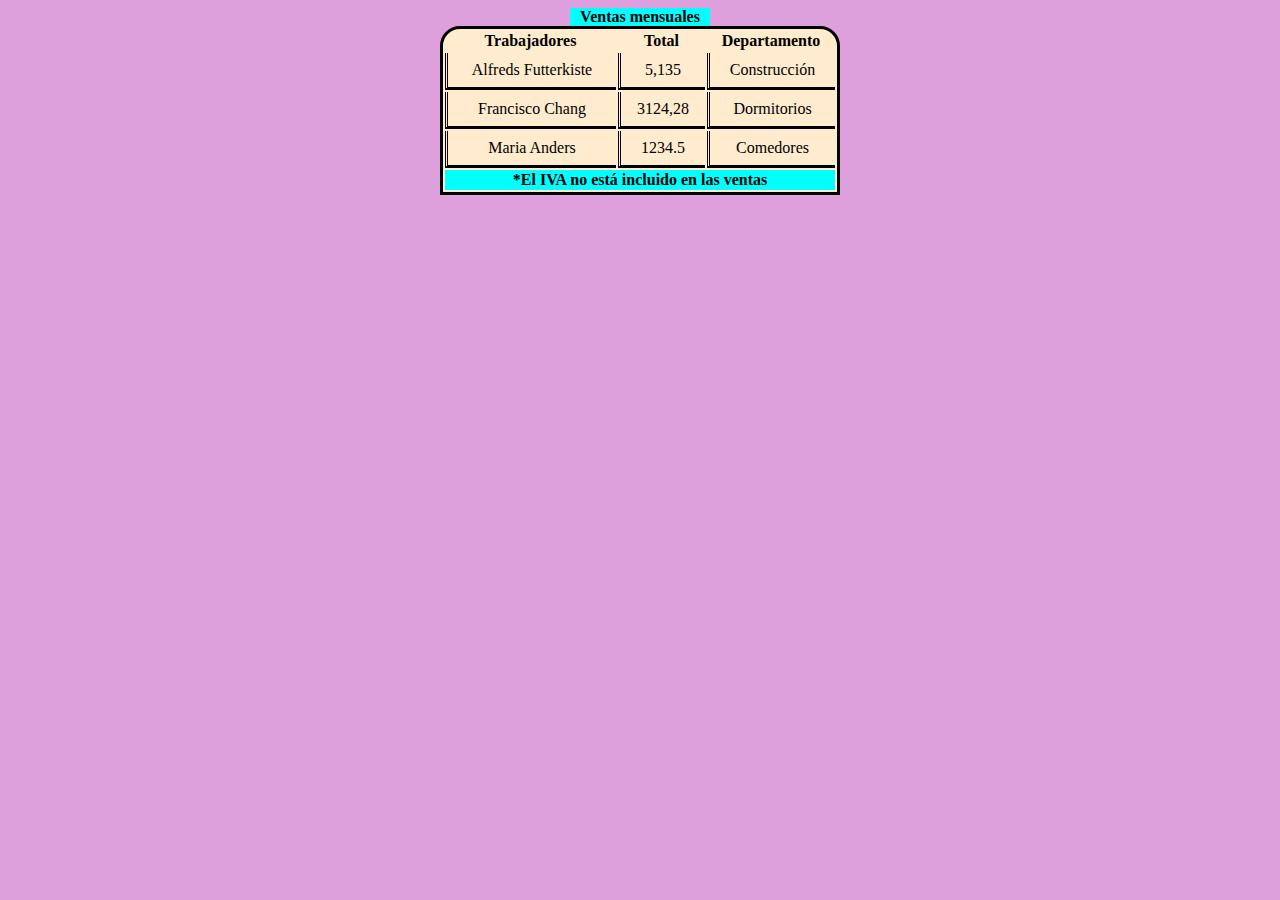
<file: index.html>
<!DOCTYPE html>
<html lang="en">
<head>
 <meta charset="UTF-8">
 <meta http-equiv="X-UA-Compatible" content="IE=edge">
 <meta name="viewport" content="width=device-width, initial-scale=1.0">
 <link rel="stylesheet" href="style.css">
 <title>Document</title>
</head>
<body>

 <table>
    <caption><span>Ventas mensuales</span></caption>
  <thead>
  <tr>
   <th class="th1">Trabajadores</th>
   <th>Total</th>
   <th class="th3">Departamento</th>
  </tr>
 </thead>
 <tbody>
  <tr>
   <td>Alfreds Futterkiste</td>
   <td>5,135</td>
   <td>Construcción</td>
  </tr>
 <tr>
   <td>Francisco Chang</td>
   <td>3124,28</td>
   <td>Dormitorios</td>
  </tr>
  <tr>
   <td>Maria Anders</td>
   <td>1234.5</td>
   <td>Comedores</td>
  </tr>
 </tbody>
 <tfoot>
  <tr>
   <td colspan="3">*El IVA no está incluido en las ventas</td>
  </tr>
 </tfoot>
 </table>
</body>
</html>
</file>
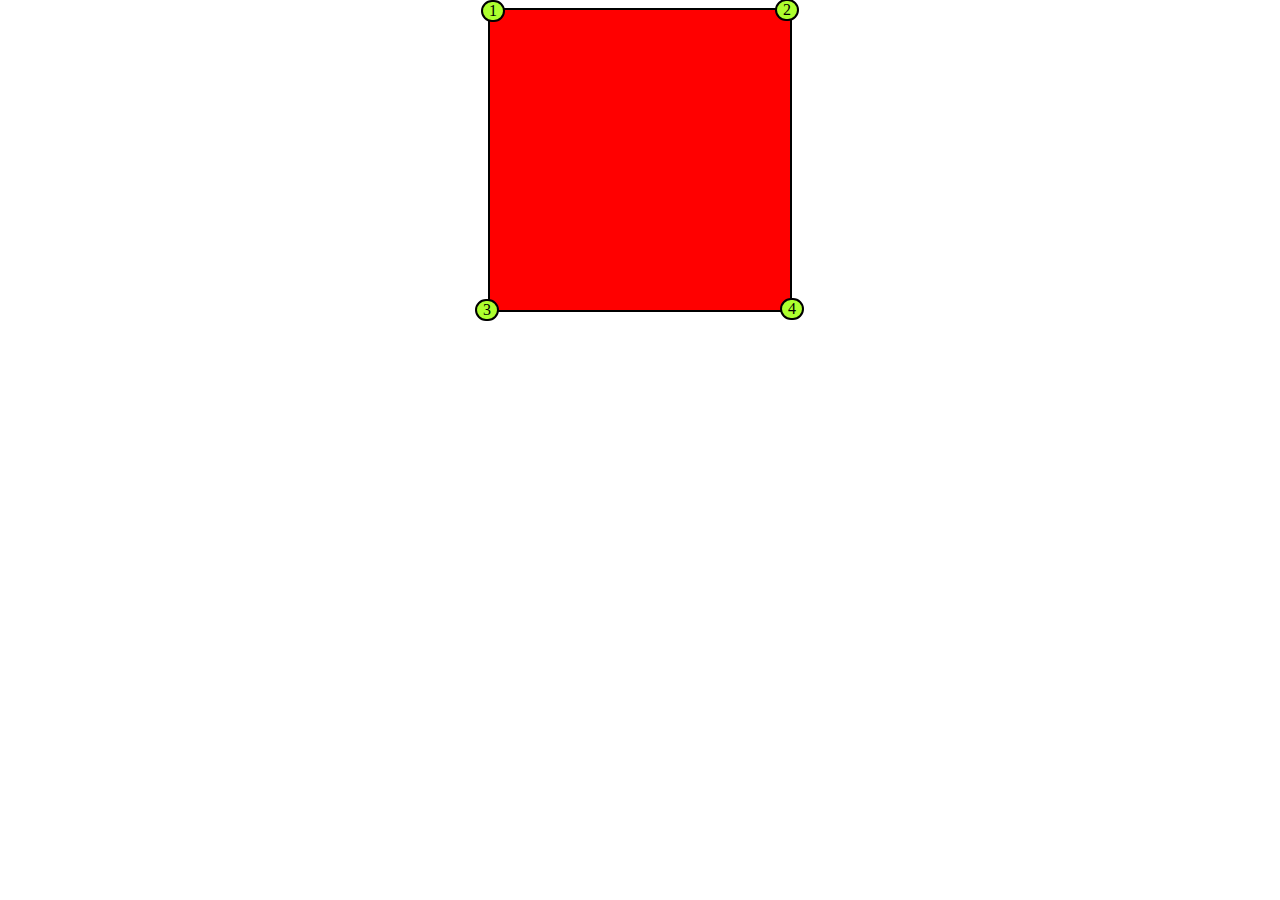
<file: center.html>
<!DOCTYPE html>
<html lang="en">
  <head>
    <meta charset="UTF-8" />
    <meta http-equiv="X-UA-Compatible" content="IE=edge" />
    <meta name="viewport" content="width=device-width, initial-scale=1.0" />
    <link rel="stylesheet" href="center.css" />
    <title>Document</title>
  </head>
  <body>
    <div class="box">
      <div class="circle circle-1">1</div>
      <div class="circle circle-2">2</div>
      <div class="circle circle-3">3</div>
      <div class="circle circle-4">4</div>
    </div>
  </body>
</html>
</file>
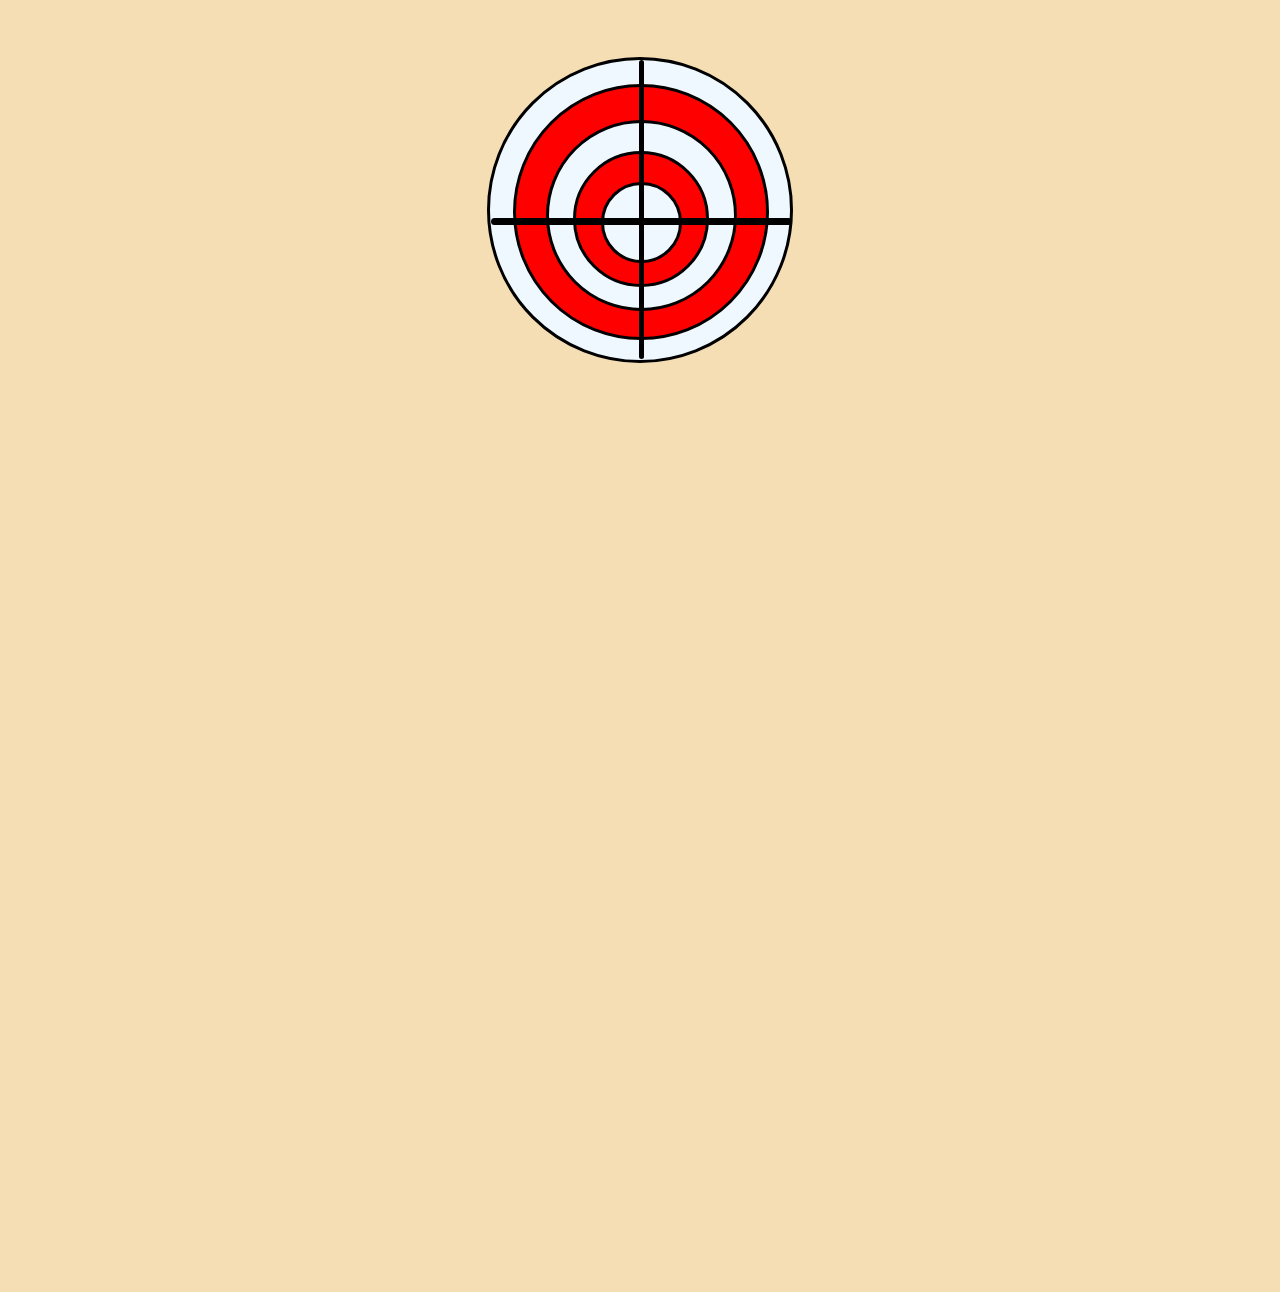
<file: diana.html>
<!DOCTYPE html>
<html lang="en">
<head>
 <meta charset="UTF-8">
 <meta http-equiv="X-UA-Compatible" content="IE=edge">
 <meta name="viewport" content="width=device-width, initial-scale=1.0">
 <link rel="stylesheet" href="diana.css">
 <title>Document</title>
</head>
<body>
<div class="box-1"></div>
 <div class="box-2"></div>
 <div class="box-3"></div>
 <div class="box-4"></div>
 <div class="box-5"></div>
 <div class="box-6"></div>
 <div class="box-7"></div>
</body>
</html>
</file>
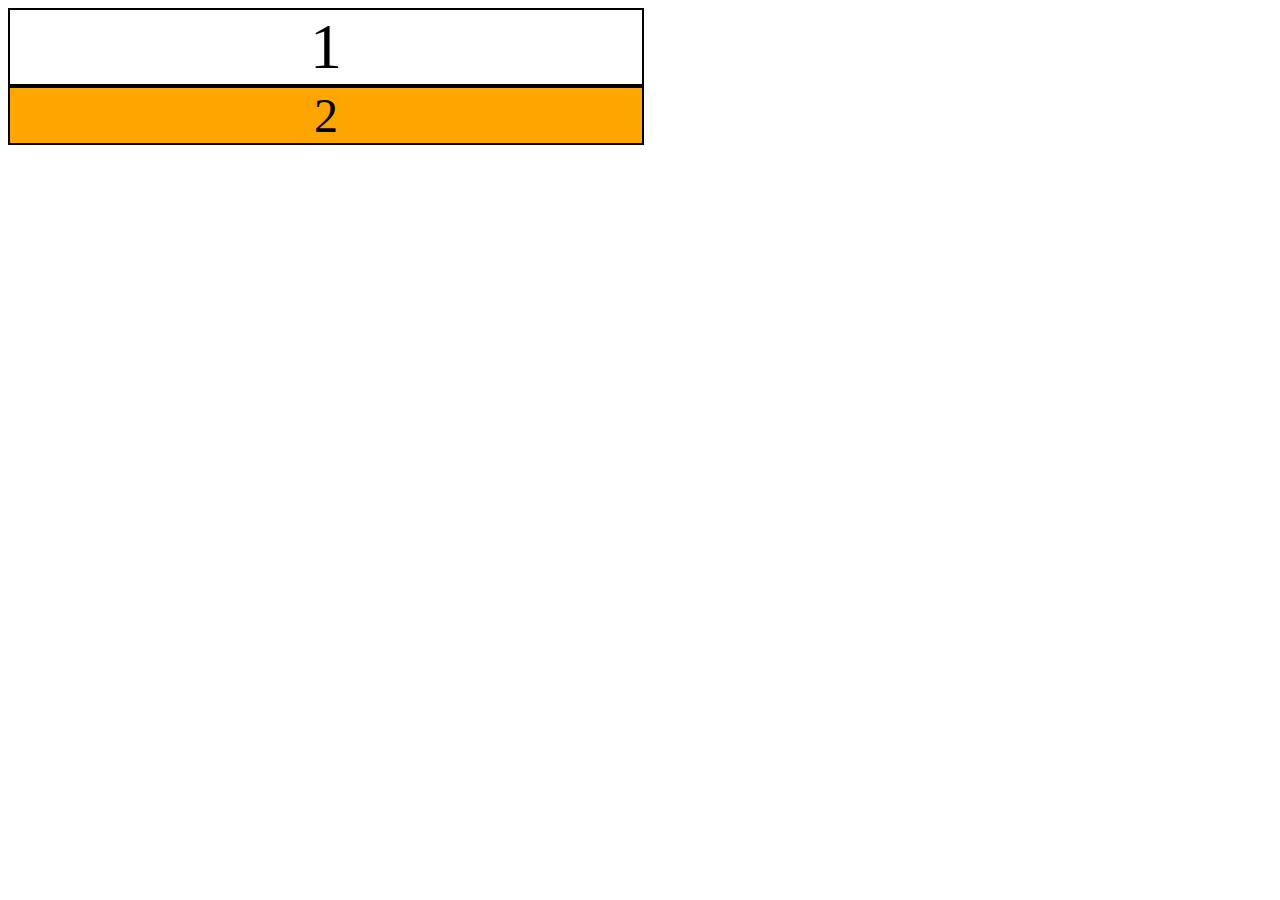
<file: float.html>
<!DOCTYPE html>
<html lang="en">
<head>
 <meta charset="UTF-8">
 <meta http-equiv="X-UA-Compatible" content="IE=edge">
 <meta name="viewport" content="width=device-width, initial-scale=1.0">
<link rel="stylesheet" href="float.css">
 <title>Document</title>
</head>
<body>
 <div class="box box-1">1</div>
 <div class="box box-2">2</div>
</body>
</html>
</file>
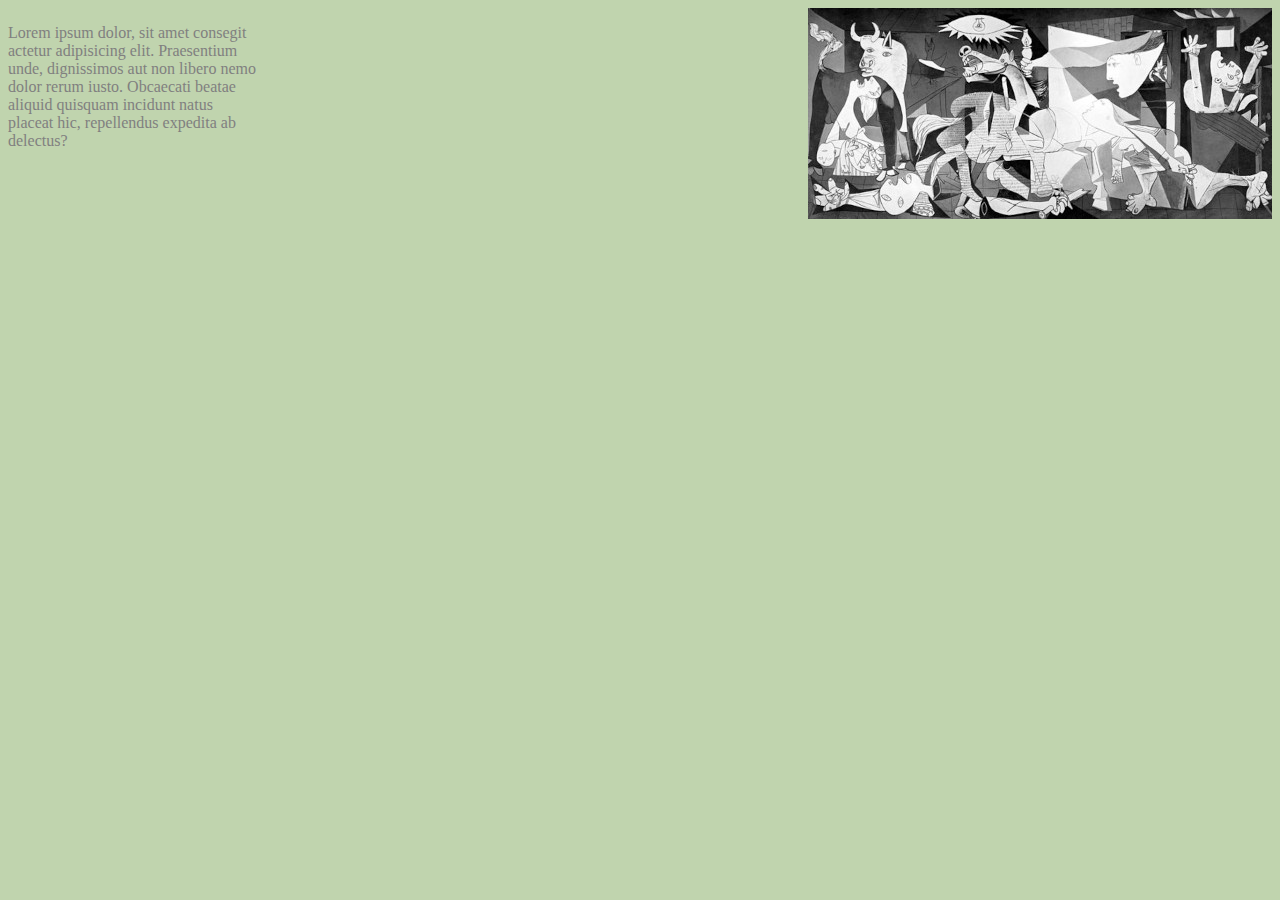
<file: guernica.html>
<!DOCTYPE html>
<html lang="en">
<head>
 <meta charset="UTF-8">
 <meta http-equiv="X-UA-Compatible" content="IE=edge">
 <meta name="viewport" content="width=device-width, initial-scale=1.0">
<link rel="stylesheet" href="guernica.css">
 <title>Guernica</title>
</head>
<body>
 <div class="box-1"><p>Lorem ipsum dolor, sit amet consegit actetur adipisicing elit. Praesentium unde, dignissimos aut non libero nemo dolor rerum iusto. Obcaecati beatae aliquid quisquam incidunt natus placeat hic, repellendus expedita ab delectus?</p></div>
 <div class="box-2"><img src="./PicassoGuernica.jpg" alt="El Guernica de Picasso"></div>
</body>
</html>
</file>
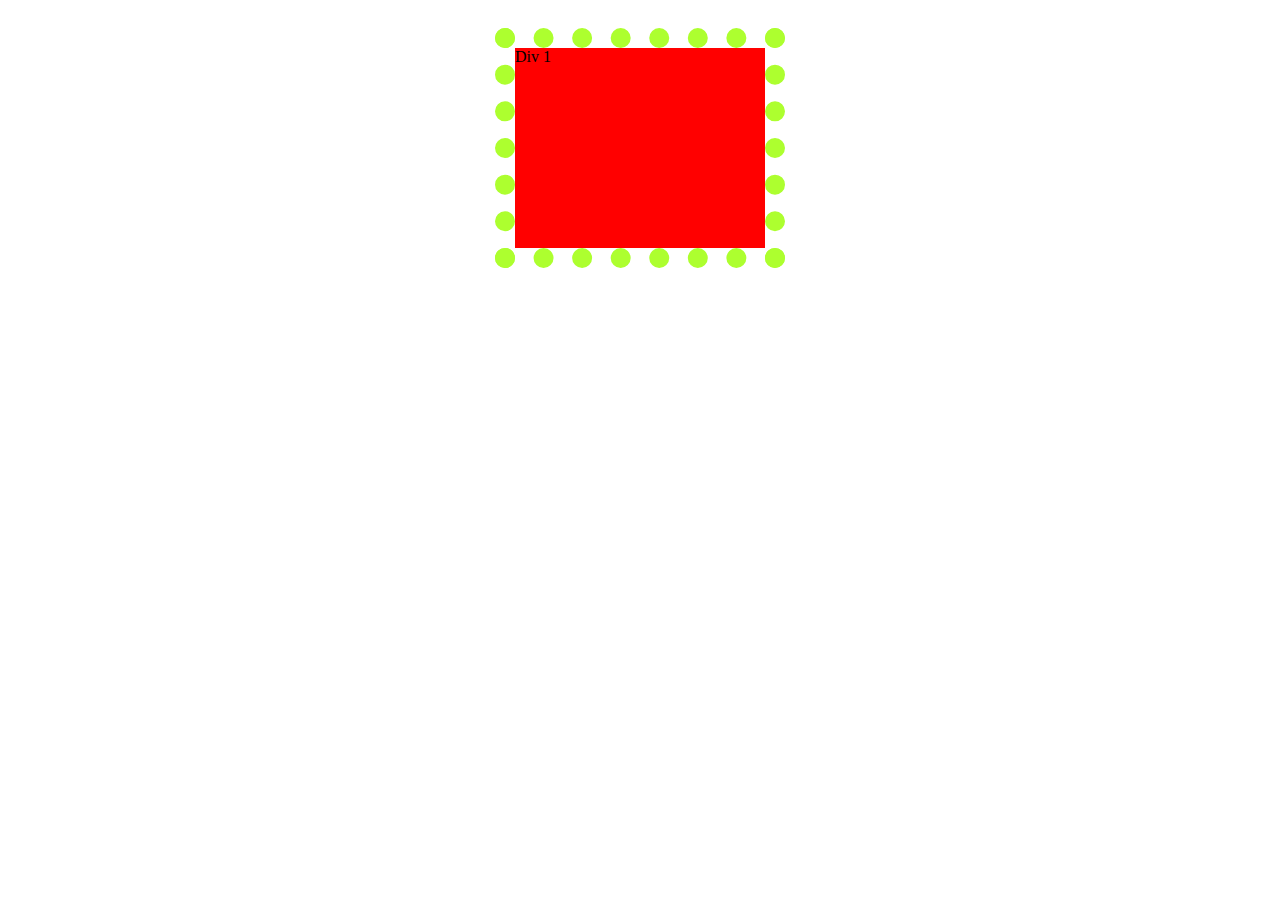
<file: outline.html>
<!DOCTYPE html>
<html lang="en">
<head>
 <meta charset="UTF-8">
 <meta http-equiv="X-UA-Compatible" content="IE=edge">
 <meta name="viewport" content="width=device-width, initial-scale=1.0">
 <link rel="stylesheet" href="outline.css">
 <title>Document</title>
</head>
<body>
 <p>Div 1</p>
</body>
</html>
</file>
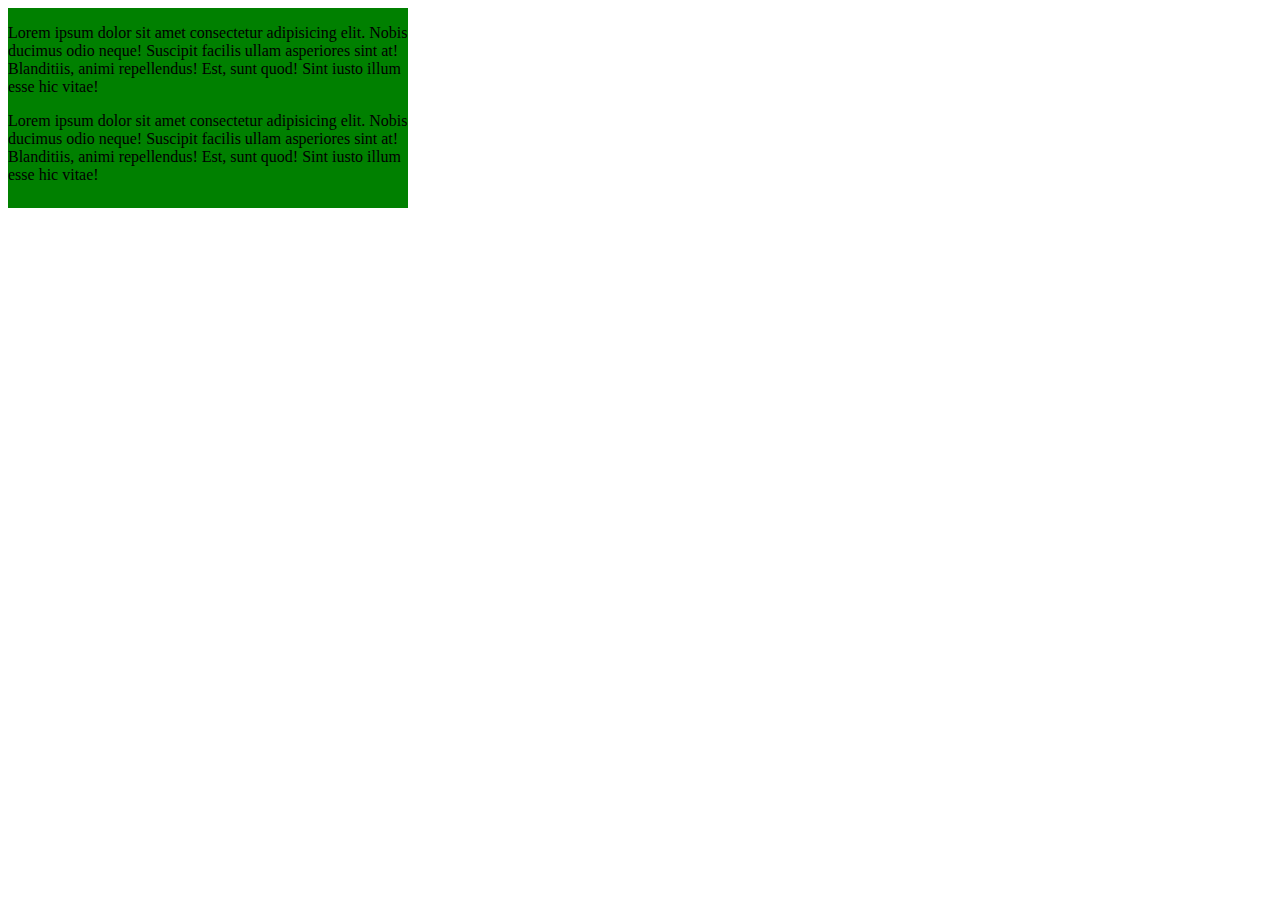
<file: overflow.html>
<!DOCTYPE html>
<html lang="en">
<head>
 <meta charset="UTF-8">
 <meta http-equiv="X-UA-Compatible" content="IE=edge">
 <meta name="viewport" content="width=device-width, initial-scale=1.0">
 <link rel="stylesheet" href="overflow.css">
 <title>Document</title>
</head>
<body>
 <div>
  <p>Lorem ipsum dolor sit amet consectetur adipisicing elit. Nobis ducimus odio neque! Suscipit facilis ullam asperiores sint at! Blanditiis, animi repellendus! Est, sunt quod! Sint iusto illum esse hic vitae!</p>
  <p>Lorem ipsum dolor sit amet consectetur adipisicing elit. Nobis ducimus odio neque! Suscipit facilis ullam asperiores sint at! Blanditiis, animi repellendus! Est, sunt quod! Sint iusto illum esse hic vitae!</p>
 </div>
</body>
</html>
</file>
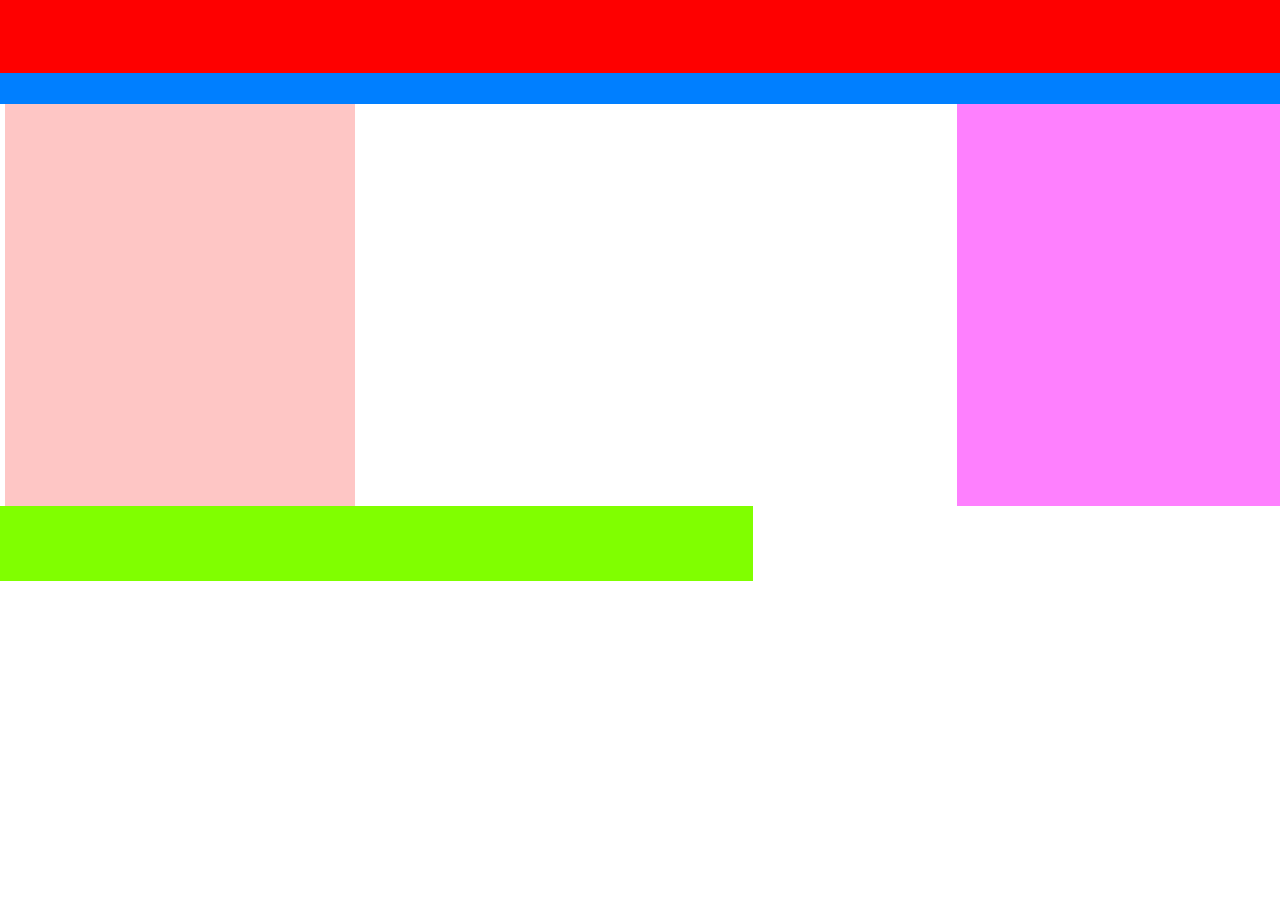
<file: rectangulos.html>
<!DOCTYPE html>
<html lang="en">
<head>
 <meta charset="UTF-8">
 <meta http-equiv="X-UA-Compatible" content="IE=edge">
 <meta name="viewport" content="width=device-width, initial-scale=1.0">
 <link rel="stylesheet" href="rectangulos.css">
 <title>Document</title>
</head>
<body>
 <header></header>
 <nav></nav>
 <section></section>
 <aside></aside>
 <footer></footer>
</body>
</html>
</file>
<file: style.css>
body {
 background-color: plum;
}

table {
 width: 400px;
 margin: auto;
 border: solid 3px;
 background-color: blanchedalmond;
 border-top-left-radius: 20px; 
 border-top-right-radius: 20px;
}

caption {
 font-weight: bold;
 background-color: aqua;
 width: 140px;
 margin: auto;
}

tbody tr td{
 padding: 8px;
 text-align: center;
 margin:auto;
 border-left-style: double;
 border-bottom-style: solid;
 border-width: 3px;
}

tfoot td {
 font-weight: bold;
 text-align: center;
 background-color: aqua;
}
</file>
<file: center.css>
.circle {
 background-color: greenyellow;
 border: solid black 2px;
 border-radius: 13px;
 -webkit-border-radius: 13px;
 -moz-border-radius: 13px;
 -ms-border-radius: 13px;
 -o-border-radius: 13px;
 width: 20px;
 text-align: center;
 position: relative;
}

.box {
 background-color: red;
 border: solid black 2px;
 width: 300px;
 height: 300px;
 margin-left: auto;
 margin-right: auto;
}

.circle-1 {
 top: -10px;
 left: -9px;
}

.circle-2 {
 top: -33px;
 right: -285px;
}

.circle-3 {
 bottom: -245px;
 left: -15px;
}

.circle-4 {
 bottom: -222px;
 right: -290px;
}
</file>
<file: diana.css>
body{
  background-color: wheat;
}

.box-1{
  background-color: aliceblue;
  width: 300px;
  height: 300px;
  position: relative;
  top: 49px;
  z-index: 10;
  border: solid black 3px;
  border-radius: 250px;
  -webkit-border-radius: 250px;
  -moz-border-radius: 250px;
  -ms-border-radius: 250px;
  -o-border-radius: 250px;
  margin-left: auto;
  margin-right: auto;
}
.box-2 {
  background-color: red;
  width: 250px;
  height: 250px;
  position: relative;
  z-index: 20;
  border: solid black 3px;
  border-radius: 190px;
  -webkit-border-radius: 190px;
  -moz-border-radius: 190px;
  -ms-border-radius: 190px;
  -o-border-radius: 190px;
  z-index: 10;
  top: -230px;
  left: 1px;
  margin-left: auto;
  margin-right: auto;
 
}
.box-3{
  background-color: aliceblue;
  width: 185px;
  height: 185px;
  position: relative;
  z-index: 20;
  border: solid black 3px;
  border-radius: 100px;
  -webkit-border-radius: 100px;
  -moz-border-radius: 100px;
  -ms-border-radius: 100px;
  -o-border-radius: 100px;
  top: -450px;
  left: 1px;
  margin-left: auto;
  margin-right: auto;
}
.box-4{
  background-color: red;
  width: 130px;
  height: 130px;
  position: relative;
  z-index: 20;
  border: solid black 3px;
  border-radius: 100px;
  -webkit-border-radius: 100px;
  -moz-border-radius: 100px;
  -ms-border-radius: 100px;
  -o-border-radius: 100px;
  top: -610px;
  left: 1px;
  margin-left: auto;
  margin-right: auto;
}
.box-5{
  background-color: aliceblue;
  width: 75px;
  height: 75px;
  position: relative;
  z-index: 20;
  border: solid black 3px;
  border-radius: 100px;
  -webkit-border-radius: 100px;
  -moz-border-radius: 100px;
  -ms-border-radius: 100px;
  -o-border-radius: 100px;
  top: -715px;
  left: 1px;
  margin-left: auto;
  margin-right: auto;
}
.box-6{
  background-color: black;
  width: 295px;
  height: 1px;
  position: relative;
  z-index: 20;
  border: solid black 3px;
  border-radius: 100px;
  -webkit-border-radius: 100px;
  -moz-border-radius: 100px;
  -ms-border-radius: 100px;
  -o-border-radius: 100px;
  top: -760px;
  left: 1px;
  margin-left: auto;
  margin-right: auto;
}
.box-7{
  background-color: black;
  width: 1px;
  height: 295px;
  position: relative;
  z-index: 20;
  border: dotted black 2px;
  border-radius: 100px;
  -webkit-border-radius:100px;
  -moz-border-radius: 100px;
  -ms-border-radius:100px;
  -o-border-radius:100px;
  top: -925px;
  left: 1px;
  margin-left: auto;
  margin-right: auto;
}
</file>
<file: float.css>
.box{
 border: solid 2px black;
 font-size: 90px;
 text-align: center;
 
}
.box-1{
 width:50%;
 height:50%;
 font-size: 4em;

}
.box-2{
 width: 50%;
 height: 50%;
 font-size: 3em;
 background-color: orange;
}
</file>
<file: guernica.css>
body{
 background-color: rgb(192, 212, 174);
}

.box-1{
 float: left;
 width: 250px;
 color: gray;
 
}
.box-2{
float: right;


}
</file>
<file: outline.css>
p{
 background-color: red;
 outline: greenyellow dotted 20px ;
 margin-top: 3pc;
 margin-left: auto;
 margin-right: auto;
 width: 250px;
 height: 200px;
}
p:hover{
 outline: black dotted 10px;
}
</file>
<file: overflow.css>
div{
 width: 400px;
 height: 200px;
 background-color: green;
 overflow-y: hidden;
}
p{
 transform: translatex(20px,-10px)
}
</file>
<file: rectangulos.css>
header{
 background-color: #fe0000;
border: solid red;
height: 85px;
margin: -13px;
clear: both;
}
nav{
 background-color: #007fff;
 border: #007fff solid;
height: 25px;
margin: -13px;
clear: both;
position: relative;
z-index: 20;
}
section{
 background-color: #fec6c5;
height: 415px;
width: 350px;
float: left;
position: relative;
z-index: 10;
margin-left: -3px;
}
aside{
 background-color: #fe80fe;
 height: 415px;
width: 330px;
float: right;
position: relative;
z-index: 10;
margin-right: -15px;
}
footer{
 background-color: #80ff00;
 height: 75px;
 width: 760px;
 clear: both;
 margin: -15px;
}
</file>
